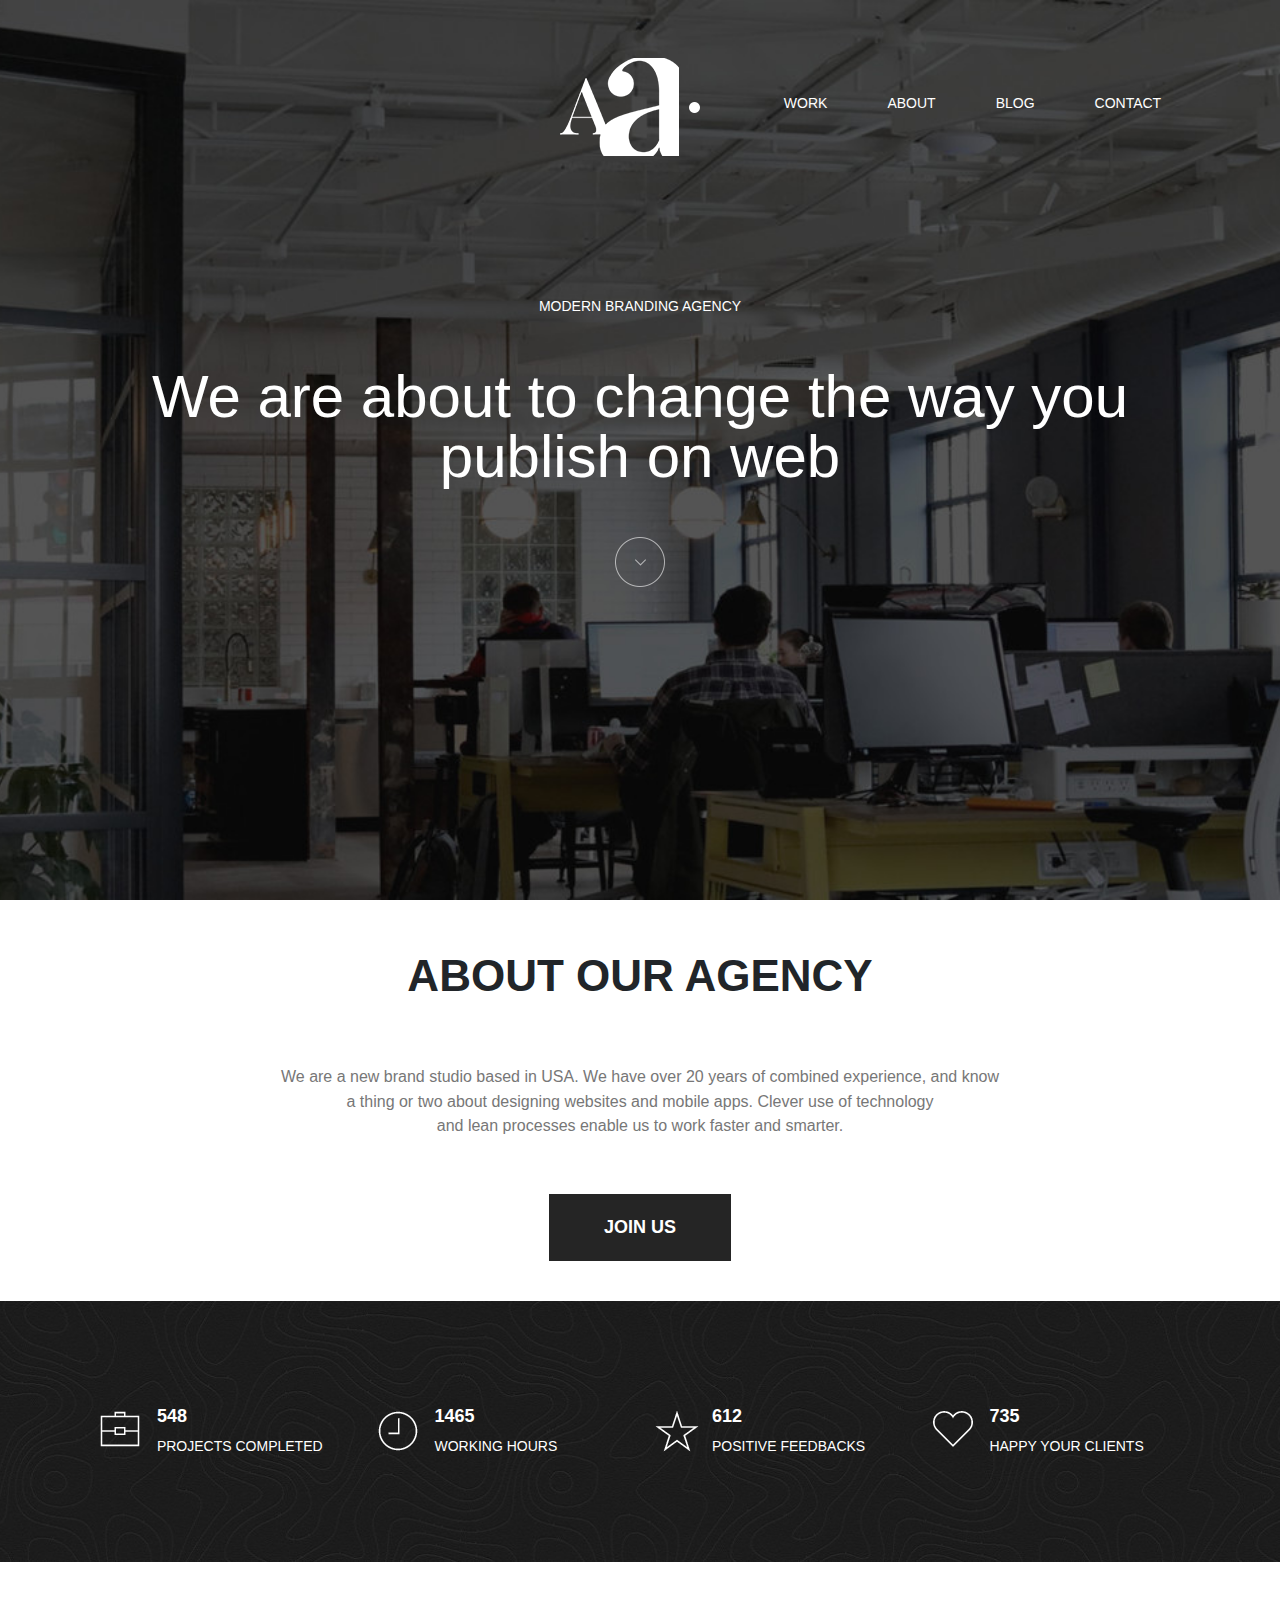
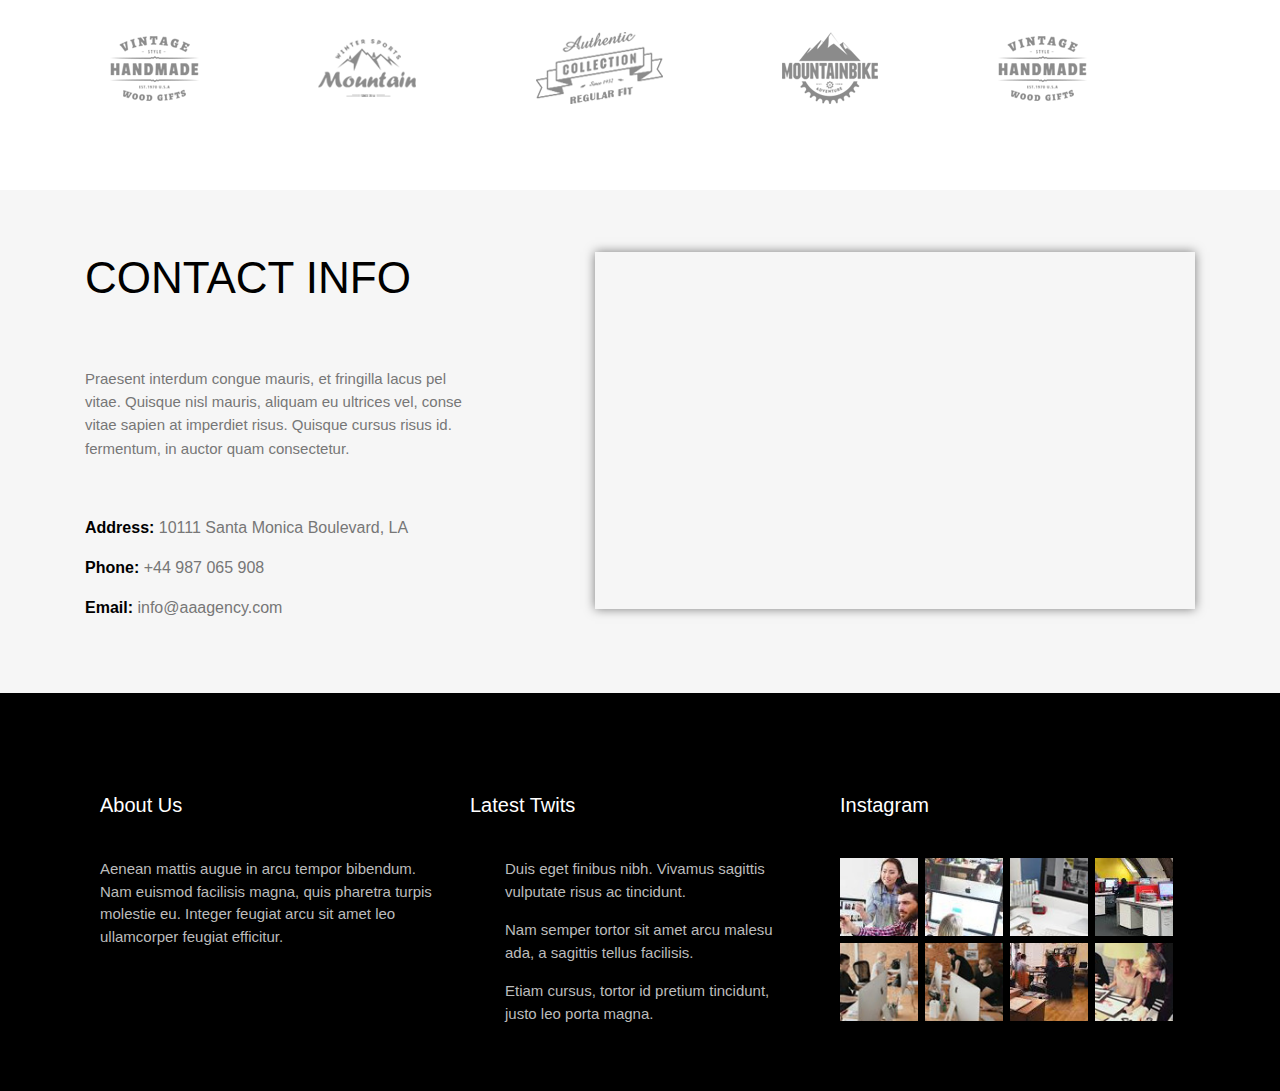
<file: index.html>
<!doctype html>
<html lang="en">
<head>
    <meta charset="UTF-8">
    <title>TEST</title>
	<meta name="viewport" content="width=device-width, initial-scale=1">
	<link rel="stylesheet" href="https://use.fontawesome.com/releases/v5.7.2/css/all.css" integrity="sha384-fnmOCqbTlWIlj8LyTjo7mOUStjsKC4pOpQbqyi7RrhN7udi9RwhKkMHpvLbHG9Sr" crossorigin="anonymous">
	<link rel="stylesheet" type="text/css" href="css/main.css">
    <link rel="stylesheet" href="css/bootstrap.min.css">
    <link rel="stylesheet" href="https://maxcdn.bootstrapcdn.com/font-awesome/4.7.0/css/font-awesome.min.css">
    <link rel="stylesheet" href="css/animate.css">
	
	<script src="https://ajax.googleapis.com/ajax/libs/jquery/2.2.4/jquery.min.js"></script>
</head>
<body id="page-top">
    <header id="header" class="header">
        <div class="container">
			<div class="row">
                <div class="col-lg-2 ml-auto">
                    <a href="#page-top"><img src="img/logo.png" alt="logo" class="logo animated fadeInUp"></a>
                </div>
                <div class="col-lg-5">
                    <nav>
                        <ul class="menu d-flex justify-content-center animated fadeInDown">
                            <li class="menu__item">
                                <a href="#page-top">Work</a>
                            </li>
                            <li class="menu__item">
                               <a href="#about">About</a>
                            </li>
                            <li class="menu__item">
                                <a class="blog" href="march.html">Blog</a>
                            </li>
							<li class="menu__item">
                                <a href="#cont">Contact</a>
                            </li>
                        </ul>
                    </nav>
                </div>
            </div>
				<div class="title">
				<div class="title_item">
					Modern branding agency
				</div>
				<p>
					We are about to change the way you publish on web
				</p>
				<a href="#about"><img src="img/arrow.png" class="arrow"></a>
			</div>
			</div>
			</header>
			
			<section id="about">
			<div class="container">
					<div class="about_item animated fadeInUp">
						<h2>
							About Our Agency
						</h2>
						<p>
							We are a new brand studio based in USA. We have over 20 years of combined experience, and know<br> a thing or two about designing websites and mobile apps. Clever use of technology<br> and lean processes enable us to work faster and smarter.
						</p>
					</div>
			</div>
			
					<form name='form' class="form" id="js-register-form"	onsubmit="return validate()" action="#">
					<a id="popup" href="javascript:void(0);">Join us</a>
					<div class="pop-overlay">
					<div id="popup-window" class="popup-window">
					<a class="boxclose" id="boxclose">X</a>
					<div class="inner">
						<p>Join us</p>
					<div class="inner_item clearfix">
					  <div class="form_left">
					  <input name="name" type="text" placeholder="Your Name">
					  </div>
					  <div class="form_right">
					  <input type="text" id="phone" name="phone" placeholder="Your Phone">
					  </div>
						<div>
						  <input type="email" id="email" name="email" placeholder="Your E-mail">
						 </div>
						 <div>
						 <textarea name="message" id="message" rows="4" placeholder="Comment"></textarea></div>
            			<input type="button" id="button" onclick="validate(this.form)" value="SEND MESSAGE">
					</div>
					</div>
					</div>
					</div>
					</form>

			</section>
<section id="blog">
	<div class="container">
	
				<div class="services d-flex justify-content-center animated fadeInUp">
				<div class="col-lg-3 services_item clearfix ">
					<div class="services_icon">
					<img src="img/icon1.png" alt="Послуга">
					</div>
					<div class="services_number">
					<h3>548</h3>
					<p>projects completed</p>
					</div>
				</div>
				<div class="col-lg-3 services_item clearfix">
					<div class="services_icon">
					<img src="img/icon2.png" alt="Послуга">
					</div>
					<div class="services_number">
					<h3>1465</h3>
					<p>WORKING HOURS</p>
					</div>
				</div>
				<div class="col-lg-3 services_item clearfix">
					<div class="services_icon">
					<img src="img/icon3.png" alt="Послуга">
					</div>
					<div class="services_number">
					<h3>612</h3>
					<p>POSITIVE FEEDBACKS</p>
					</div>
				</div>
				<div class="col-lg-3 services_item clearfix">
					<div class="services_icon">
					<img src="img/icon4.png" alt="Послуга">
					</div>
					<div class="services_number">
					<h3>735</h3>
					<p>HAPPY YOUR CLIENTS</p>
					</div>
				</div>
				
				</div>
				</div>
	</section>
	<section class="clients">
				<div class="container">
					<ul>
						<li><img src="img/logo1.png" alt=""></li>
						<li><img src="img/logo2.png" alt=""></li>
						<li><img src="img/logo3.png" alt=""></li>
						<li><img src="img/logo4.png" alt=""></li>
						<li><img src="img/logo1.png" alt=""></li>
					</ul>
				</div>
			
	</section>
	<section id="cont">
	<div class="container ">
		<div class="clearfix">
		<div class="contact1">
		<div class="contact_item">
				<h2>
					Contact info
				</h2>
				<p>
					Praesent interdum congue mauris, et fringilla lacus pel<br>
					vitae. Quisque nisl mauris, aliquam eu ultrices vel, conse<br>
					vitae sapien at imperdiet risus. Quisque cursus risus id.<br>
					fermentum, in auctor quam consectetur.
				</p>
			</div>
			<div class="adress">
				<p><span>Address:</span> 10111 Santa Monica Boulevard, LA</p>
				<p><span>Phone:</span> +44 987 065 908</p>
				<p><span>Email:</span> info@aaagency.com</p>
			</div>
			</div>
			<div class="maps">
              <iframe src="https://www.google.com/maps/embed?pb=!1m18!1m12!1m3!1d2656.311484649844!2d25.934955215347994!3d48.25837997923322!2m3!1f0!2f0!3f0!3m2!1i1024!2i768!4f13.1!3m3!1m2!1s0x47340f2fc89403b5%3A0x6d746a56d6caf719!2z0J_QsNGA0LrQvtCy0LjQuSDQv9GA0L7Rl9C30LQsIDIsINCn0LXRgNC90ZbQstGG0ZYsINCn0LXRgNC90ZbQstC10YbRjNC60LAg0L7QsdC70LDRgdGC0YwsINCj0LrRgNCw0ZfQvdCwLCA1ODAwMA!5e0!3m2!1suk!2s!4v1495877493261" width="600" height="350" frameborder="0" style="border:0" allowfullscreen></iframe>
			</div>
			</div>
	</div>


	</section>
	<footer id="foot">
	<div class="container">
	<div class="clearfix">
	
	<div class="d-flex justify-content-center">
					<div class="col-md-4 footer-grid">
						<h4>About Us</h4>
						<p>Aenean mattis augue in arcu tempor bibendum. 
						Nam euismod facilisis magna, quis pharetra turpis 
						molestie eu. Integer feugiat arcu sit amet leo 
						ullamcorper feugiat efficitur.</p>
						<div class="social">
							<ul>
							<li><a href="#"><i class="fab fa-facebook-f"></i></a></li>
								<li><a href="#"><i class="fab fa-twitter"></i></i></a></li>
								<li><a href="#"><i class="fab fa-google-plus-g"></i></a></li>
								<li><a href="#"><i class="fab fa-behance"></i></a></li>
								<li><a href="#"><i class="fab fa-pinterest"></i></a></li>
								<li><a href="#"><i class="fab fa-instagram"></i></a></li><br>
								
							</ul>
						</div>
					
					</div>
					<div class="col-md-4 footer-grid ">
						<h4>Latest Twits</h4>
						<div class="clearfix">
						<div class="footer_icon">
							<i class="fab fa-twitter"></i>
						</div>
						<div class="footer_item">
						<p>Duis eget finibus nibh. Vivamus sagittis<br>
						vulputate risus ac tincidunt.</p>
						</div>
						</div>
							<div class="clearfix">
						<div class="footer_icon">
							<i class="fab fa-twitter"></i>
						</div>
						<div class="footer_item">
						<p>Nam semper tortor sit amet arcu malesu<br>
						ada, a sagittis tellus facilisis.</p>
						</div>
						</div>
							<div class="clearfix">
						<div class="footer_icon">
							<i class="fab fa-twitter"></i>
						</div>
						<div class="footer_item">
						<p>Etiam cursus, tortor id pretium tincidunt,<br> 
						justo leo porta magna.</p>
						</div>
						</div>

					</div>
					<div class="col-md-4 footer-grid">
						<h4>Instagram</h4>
						<ul class="flkr">
							<li><img src="img/1.jpg" alt=""/ ></li>
							<li><img src="img/2.jpg" alt=""/ ></li>
							<li><img src="img/3.jpg" alt=""/ ></li>
							<li><img src="img/4.jpg" alt=""/ ></li>
							<li><img src="img/5.jpg" alt=""/ ></li>
							<li><img src="img/6.jpg" alt=""/ ></li>
							<li><img src="img/7.jpg" alt=""/ ></li>
							<li><img src="img/8.jpg" alt=""/ ></li>
						</ul>
					</div>
	</div>
	</div>
	</div>
					
	</footer>

	<script type="text/javascript" src="js/joinup.js"></script>       
</body>
</html>
</file>
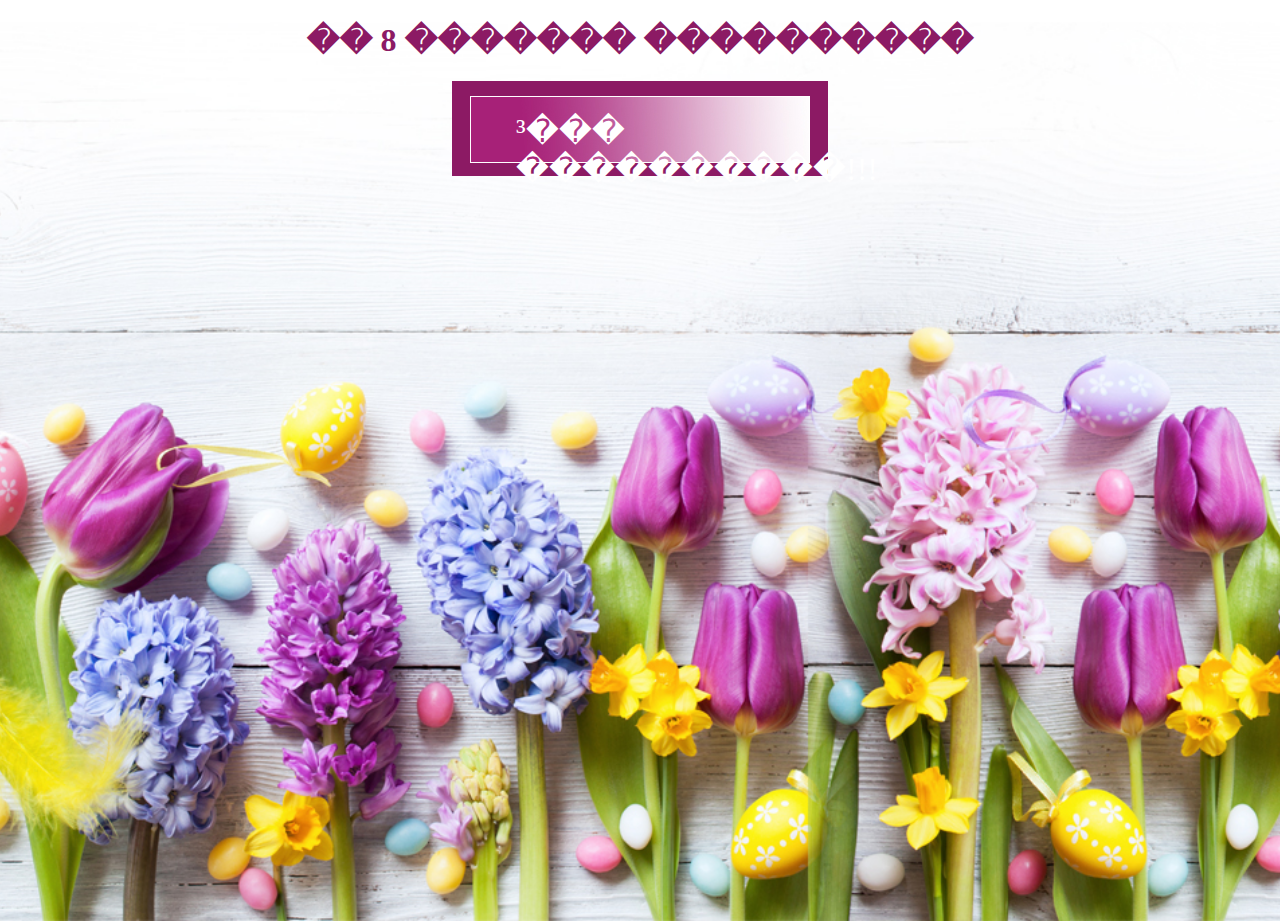
<file: march.html>
<!DOCTYPE html>
<html>
<head>
<script type="text/javascript" src="js/jquery-1.7.2.min.js"></script>
<script type="text/javascript" src="js/script.js"></script>	
<link rel="stylesheet" href="css/style.css">
<title>������</title>
</head>
<body>
<header>
<div class="march">
<h1>�� 8 ������� ����������</h1>
</div>
	<div id="timer_wrap">
		<div id="clock">
			<div id='day'>
				<p id='day0'></p>
				<p id='day1'></p>
			</div>
			<div id="razd">
				:
			</div>
			<div id='hour'>
				<p id='hour0'></p>
				<p id='hour1'></p>
			</div>
			<div id="razd">
				:
			</div>
			<div id='min'>
				<p id='min0'></p>
				<p id='min1'></p>
			</div>
			<div id="razd">
				:
			</div>
			<div id='sec'>
				<p id='sec0'></p>
				<p id='sec1'></p>
			</div>
		</div>		
	</div>
	</header>
</body>
</html>
</file>
<file: css/main.css>
body {
    font-family: 'Roboto', sans-serif;
	padding: 0;
	margin: 0;
}

ul, li {
    display: block;
    padding: 0;
    margin: 0;
}
.clearfix:after {
	content:'';
	display: table;
	width: 100%;
	clear: both;
}
div {
	box-sizing: border-box;
}

.title {
    padding-top: 100px;
    padding-bottom:70px;
    text-align: center;
}

.title__main {
    font-size: 32px;
}

.title__text {
    font-size: 20px;
    width: 780px;
    margin: 0 auto;
}

/* Перший екран */

.header {

	background: url(../img/img-bg.jpg) no-repeat center top / cover;
	height: 100vh; 
    padding-top:58px;
    padding-bottom: 10px;
	-webkit-background-size: cover;
	-moz-background-size: cover;
	background-size: cover;
	-o-background-size: cover;
}

.menu {
    margin-top:15px;
}

.menu__item {
    margin: 18px 30px;
}

.menu__item a {
    font-size:22px;
    margin-top: 80px;
    color: #fff;
}
.title_item {
	text-transform: uppercase;
	color: #fff;
	font-size: 14px;
	text-align: center;
	margin-top: 40px;

}
.menu a {
	color: #fff;
	font-size: 14px;
	text-decoration: none;
	text-transform: uppercase;
	

}
.menu a:hover{
	color: #000;
	text-decoration: none;
}
.title p {
	font-size: 60px;
	color: #fff;
	text-align: center;
	margin-top: 50px;
	margin-bottom: 50px;
	line-height: 1;
}
.arrow img{
	display: block;
	margin: 0 auto;
	
	
	
}

/* Другий екран */

.about_item{
	padding-top: 50px;
}
.about_item h2 {
	font-size: 44px;
	font-weight: bold;
	text-align: center;
	text-transform: uppercase;
	margin: 0;
}

.about_item p {
	color: #777777;
	text-align: center;
	font-size: 16px;
	margin-top: 62px;
	line-height: 1.55em;
}
#popup {
	background: #252525;
	color: #fff;
	display: block;
	width: 182px;
	text-decoration: none;
	text-align: center;
	text-transform: uppercase;
	font-weight: bold;
	font-size: 18px;
	margin: 0 auto;
	margin-top: 55px;
	margin-bottom: 40px;
	padding: 20px 0;
	
}
.pop-overlay {
    display: none;
    position: fixed;
    left: 0;
    top: 0;
    right: 0;
    bottom: 0;
    background: rgba(0,0,0,.5);
    z-index: 100;
  }
  .popup-window {
    display: none;
    position: absolute;
    background: #fff;
	height: 550px;
    width: 90%;
    max-width: 650px;
    left: 50%;
    margin-left: -300px;
    margin-top: 20px;
    padding: 15px;
    font-size: 1em;
    line-height: 1.2em;
    text-align: right;
    box-sizing: border-box;
  }
  .popup-window .inner {
    max-height: 460px;
    overflow-y: auto;
    padding: 10px;
    margin-bottom: 10px;
    text-align: left;
  }
.inner_item{
	margin-left:15px;
} 
.inner p {
	text-align: center;
	font-size: 50px;
	margin-top: 46px;
	margin-bottom:40px
}
.form_left{
	float:left;
}
.form_left{
	float:left;
}
.inner input{
	font-family: 'Roboto', sans-serif;
	width:250px;
	height:48px;
	margin-left: 10px;
	margin-top: 10px;
	margin-bottom:15px;
	padding-left:15px;
	}
#email{
	width:513px;
	height:48px;
}
.inner textarea{
	font-family: 'Roboto', sans-serif;
	width:513px;
	height:120px;
	margin-left: 10px;
	padding-left:15px;
	padding-top: 15px;
}

input{
	background: #f5f5f5;
	
	
}
textarea{
	font-family: 'Roboto', sans-serif;
	background: #f5f5f5;
	margin-left: 10px;
	
}
#button{
	font-family: 'Roboto', sans-serif;	
	background: #252525;
	color: #fff;
	display: block;
	width: 150px;
	text-decoration: none;
	text-transform: uppercase;
	font-weight: bold;
	font-size: 10px;
	margin: 0 auto;
	margin-top: 10px;
	padding: 15px 0;	
}

  #boxclose{
	  color: #f5f5f5;
  }
  a.boxclose{
	color: #f5f5f5;
    float:right;
    font-size: 40px;
    top: left;
    margin-top:-15px;
    margin-right:-80px;
    cursor:pointer;
    padding-left: 10px;
    padding-top: 4px;
}
 .error input,
    .error textarea {
      border: 1px solid red;
    }



/* Третий экран */
#blog{
	background: url(../img/pattern.jpg) no-repeat center top / cover;
	height: 261px; 
}
.services_item{
	color: #fff;
	padding: 90px;
	

}
.services_icon{
	float: left;
	margin-top: 20px;
	width:18%;
	margin-right:5%;
	
}
.services_number{
	float: left;
	margin-top: 15px;
}
.services_number h3{
	font-size: 18px;
	font-weight: bold;
}
.services_number p{
	font-size: 14px;
	text-transform: uppercase;
}
.clients {
	background:#fff;
	padding: 20px;
	
}
.clients ul li {
	display:inline-block;
	margin-right: 90px;
	margin-top: 50px;
	margin-bottom: 50px;
	margin-left: 25px;
	
}
#cont{
	background:#f6f6f6;
}

.contact_item h2{
	font-size: 44px;
	color: #000;
	text-transform: uppercase;
}
.contact_item p{
	font-size: 15px;
	color: #777777;
	line-height: 1.55em;
	margin-top: 62px;
	
}
.adress{
	padding-top: 40px;
}
.adress p{
	color:#777777; 


}
span{
	font-weight: bold;
	color: #000;
}
.contact1{
	float: left;
	margin-top: 62px;
}
.maps{
	float: right;
	margin-top: 62px;
	margin-bottom: 84px;
	box-shadow: 0 0 10px rgba(0,0,0,0.5);

}




/* Футер */

#foot{
	background: #000;
	padding-top: 100px;
}
#foot h4{
	margin-bottom: 41px;
	color: #fff;
	font-size: 20px;
}
#foot p{
	color: #bcbcbc;
	font-size: 15px;
}
#foot i{
	color: #fff;
	
}
#foot a i:hover{
	color: #969696;
	
}

.social ul li {
	float: left;
	list-style: none; 
	margin-top: 30px;
	margin-left: 18px;
  	
  	padding: 0;  
}
.social i.fab {
	transition: all 0.3s
}


.footer_icon{
	float: left;
	
}
.footer_item{
	float: left;
	margin-left: 23px;
	
}



.footer-grid{
	padding-bottom: 50px;
}
.footer-grid ul.flkr li  {
	display:inline-block;

}

.footer-grid ul.flkr li img  {
	width:100%
}
.footer-grid ul.flkr li {
	margin: 0 2% 2% 0;
	width: 23%;
	float: left;
}

/* Медіа-запити */

@media screen and (max-width: 992px) {
    .logo {
        display: block;
        margin: 0 auto;
        margin-bottom: 30px;
    }
	
   
	@media screen and (max-width: 740px) {
   
    .footer_icon i{
		flex-direction: column;
	}

@media screen and (max-width: 576px) {
    .arrow {
        width: 100%;
    }
    .menu {
        flex-direction: column;
    }
    .menu__item {
        text-align: center;
        margin-bottom:10px;
    }
}
  @media screen and (max-width: 600px) {
    .popup-window {
      margin-left: -45%;
    }
  }
</file>
<file: css/style.css>
body{
	padding: 0;
	margin: 0;
}
header{
	background: url(../img/bg.jpg) no-repeat center top / cover;
	height: 100vh;
	
}
.march{
	text-align: center;
	color: #8c1a64;
	text-transform: uppercase;
	margin-top:0;
	
}
#hour,#min,#sec,#day {
	float:left;
	padding:5px;
	width:48px;
	height:55px;
	position:relative;
	display:block;
}
			
p {
	margin:0px;
	padding:0px;
	width:24px;
	height:55px;
	float:left;
	color:#ffffff;
	font-size:3em;
	font-weight:bold;
	position:absolute;
}
#sec1,#min1,#hour1,#day1 {
	margin-left:24px;
}


#timer_wrap {
	background: #8c1a64;
	height:65px;
	width:340px;
	padding:15px 18px;
	margin:0 auto;
}
		
#clock {
	border:1px solid white;
	height:65px;
	width:298px;
	background:url(../img/clock.jpg) left top no-repeat;
	padding:0px 20px 0px 20px;
	position:absolute;
	
}

#razd {
	float:left;
	color:#ffffff;
	font-weight:bold;
	font-size:3em;
	margin:0px 3px 0px 3px;
}
#stop {
	color:white;
	font-size:2em;
	margin:15px 10px 10px 25px;
	position:absolute;
}
</file>
